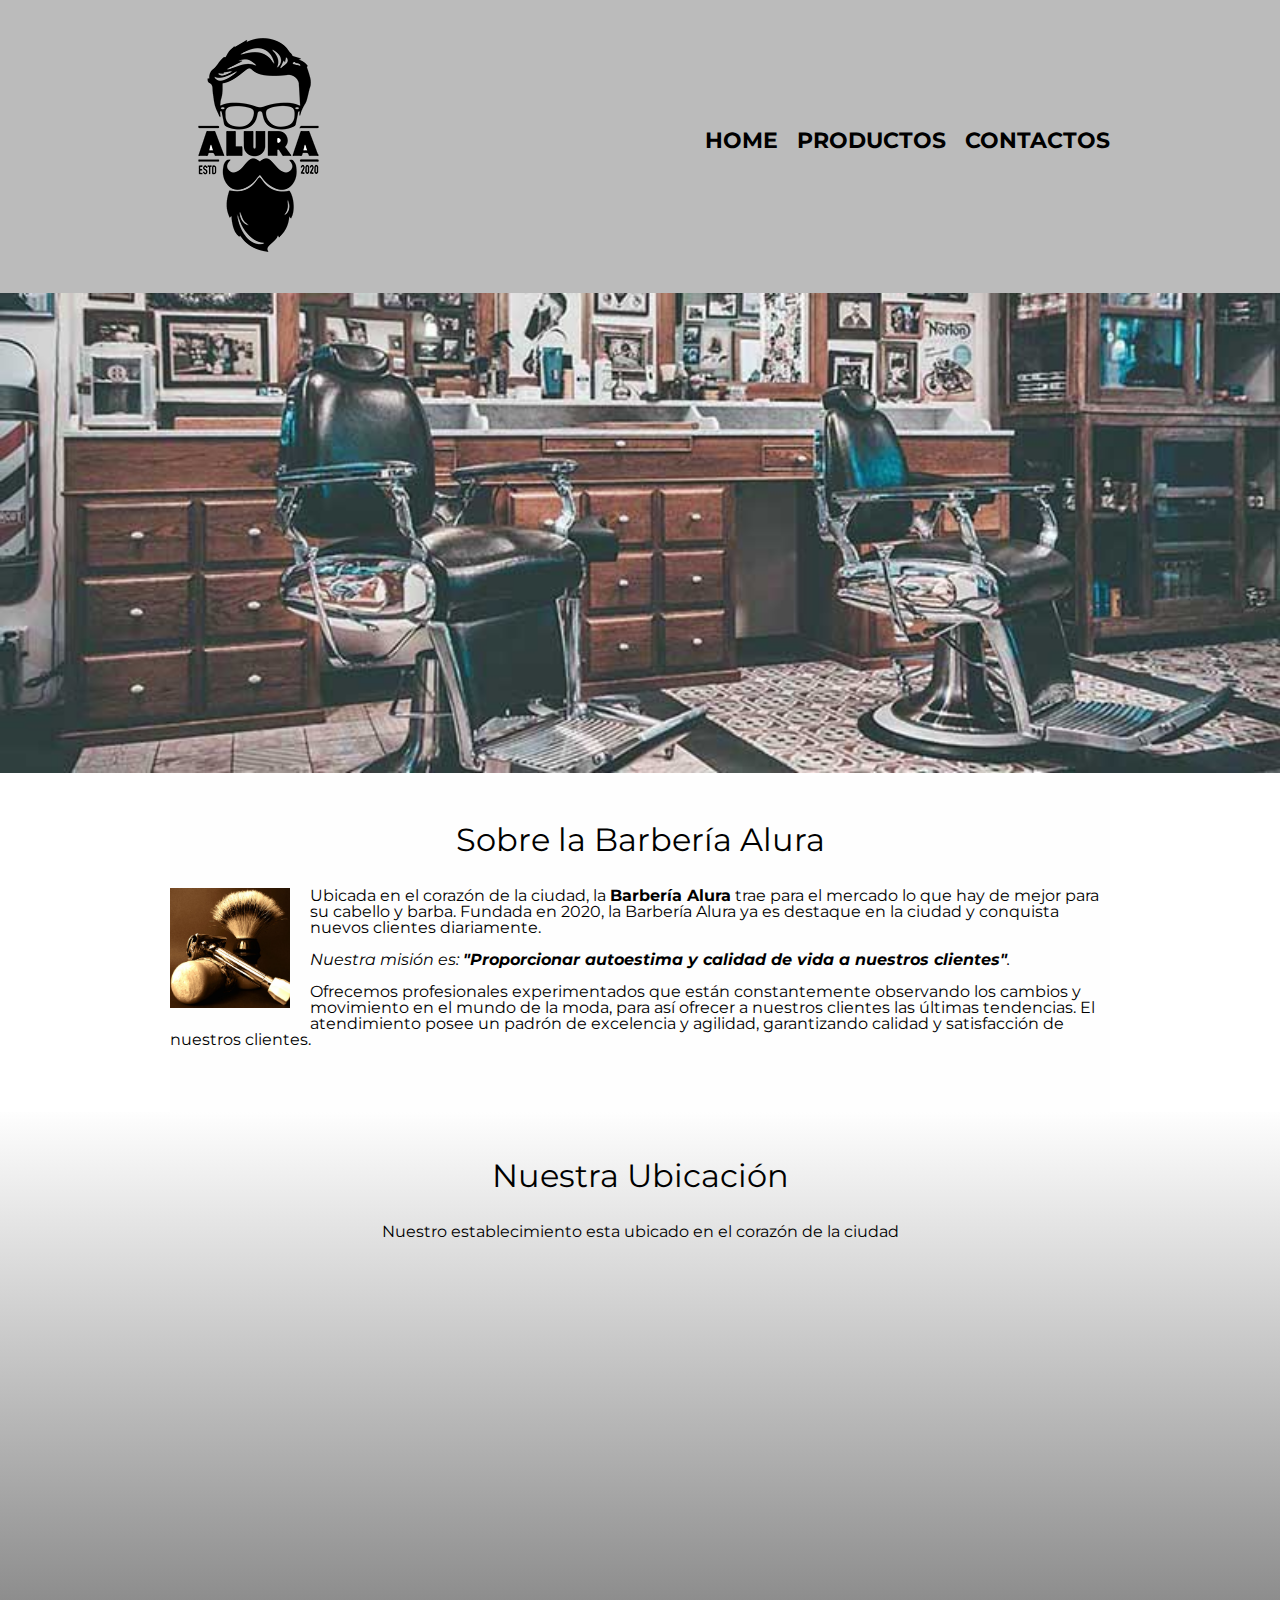
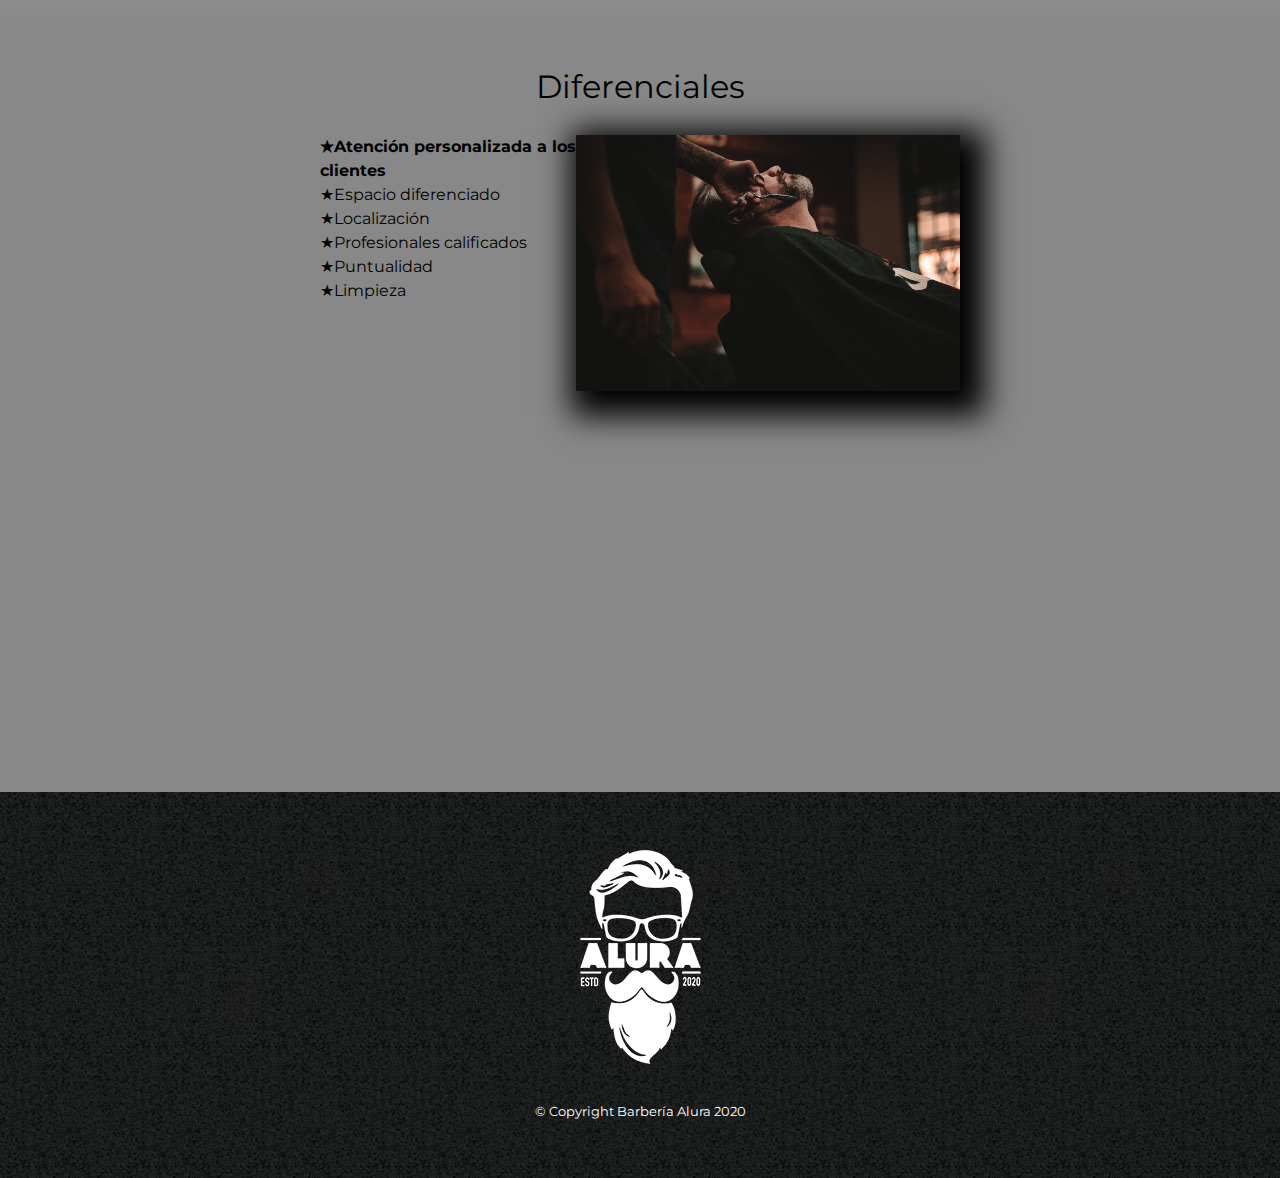
<file: index.html>
<!DOCTYPE html>

<html lang="es">
    
    <head>
        <meta charset="UTF-8"> 
        <meta name="viewport" content="width=device-width">
        <title>Barbería Alura</title>
        <link rel="stylesheet" href="reset.css">
        <link rel="stylesheet" href="style.css">
        <link href="https://fonts.googleapis.com/css2?family=Montserrat:ital,wght@0,300;1,300&display=swap" rel="stylesheet">
    
    </head>

    <body>

        <header>
            <div class="caja">
                <h1><img src="imagenes/logo.png"> </h1>
            <nav>
                <ul> 
                    <li><a href="index.html">Home</a></li>
                    <li><a href="productos.html">Productos</a></li>
                    <li><a href="contacto.html">Contactos</a></li>
                </ul>
            </nav>
            </div>         
        </header>

        <img class="banner" src="banner/banner.jpg">

        <main>
            <section class="principal">

                <h2 class="titulo-principal">Sobre la Barbería Alura</h2>

                <img class="utensilios" src="imagenes/utensilios.jpg" alt="utensilios de un barbero" >

                <p>Ubicada en el corazón de la ciudad, la <strong>Barbería Alura</strong> trae para el mercado lo que hay de mejor para su cabello y barba. Fundada en 2020, la Barbería Alura ya es destaque en la ciudad y conquista nuevos clientes diariamente.</p>

                <p id="mision"><em>Nuestra misión es: <strong>"Proporcionar autoestima y calidad de vida a nuestros clientes"</strong>.</em></p>

                <p>Ofrecemos profesionales experimentados que están constantemente observando los cambios y movimiento en el mundo de la moda, para así ofrecer a nuestros clientes las últimas tendencias. El atendimiento posee un padrón de excelencia y agilidad, garantizando calidad y satisfacción de nuestros clientes.</p> 

            </section>

            <section class="mapa">

                <h3 class="titulo-principal">Nuestra Ubicación</h3>
                <p>Nuestro establecimiento esta ubicado en el corazón de la ciudad</p>
                
                <div class="mapa-contenido">
                    <iframe src="https://www.google.com/maps/embed?pb=!1m18!1m12!1m3!1d3656.449979155748!2d-46.63720281929346!3d-23.588189807847247!2m3!1f0!2f0!3f0!3m2!1i1024!2i768!4f13.1!3m3!1m2!1s0x94ce5a2b2ed7f3a1%3A0xab35da2f5ca62674!2sCaelum%20-%20Education%20and%20Innovation!5e0!3m2!1ses!2sco!4v1708431022238!5m2!1ses!2sco" width="100%" height="300" style="border:0;" allowfullscreen="" loading="lazy" referrerpolicy="no-referrer-when-downgrade"></iframe>

                </div>
                

            </section>

            <section class="diferenciales">

                <h3 class="titulo-principal">Diferenciales</h3>
            
                <div class="contenido-diferenciales">
                    <ul class="lista-diferenciales">
                        <li class="items">Atención personalizada a los clientes</li>
                        <li class="items">Espacio diferenciado</li>
                        <li class="items">Localización</li>
                        <li class="items">Profesionales calificados</li>
                        <li class="items">Puntualidad</li>
                        <li class="items">Limpieza</li>
                    </ul><img src="diferenciales/diferenciales.jpg" class="imagen-diferenciales">
                </div>  

                <div class="video">
                    <iframe width="100%" height="315" src="https://www.youtube.com/embed/wcVVXUV0YUY?si=Ipica362_sxS8u-d" title="YouTube video player" frameborder="0" allow="accelerometer; autoplay; clipboard-write; encrypted-media; gyroscope; picture-in-picture; web-share" allowfullscreen></iframe>
    
                </div>

            </section>

           
            
            
        </main> 

        <footer>
            <img src="imagenes/logo-blanco.png">
            <p class="copyright">&copy Copyright Barbería Alura 2020</p>
    
        </footer>

    </body>

</html>
</file>
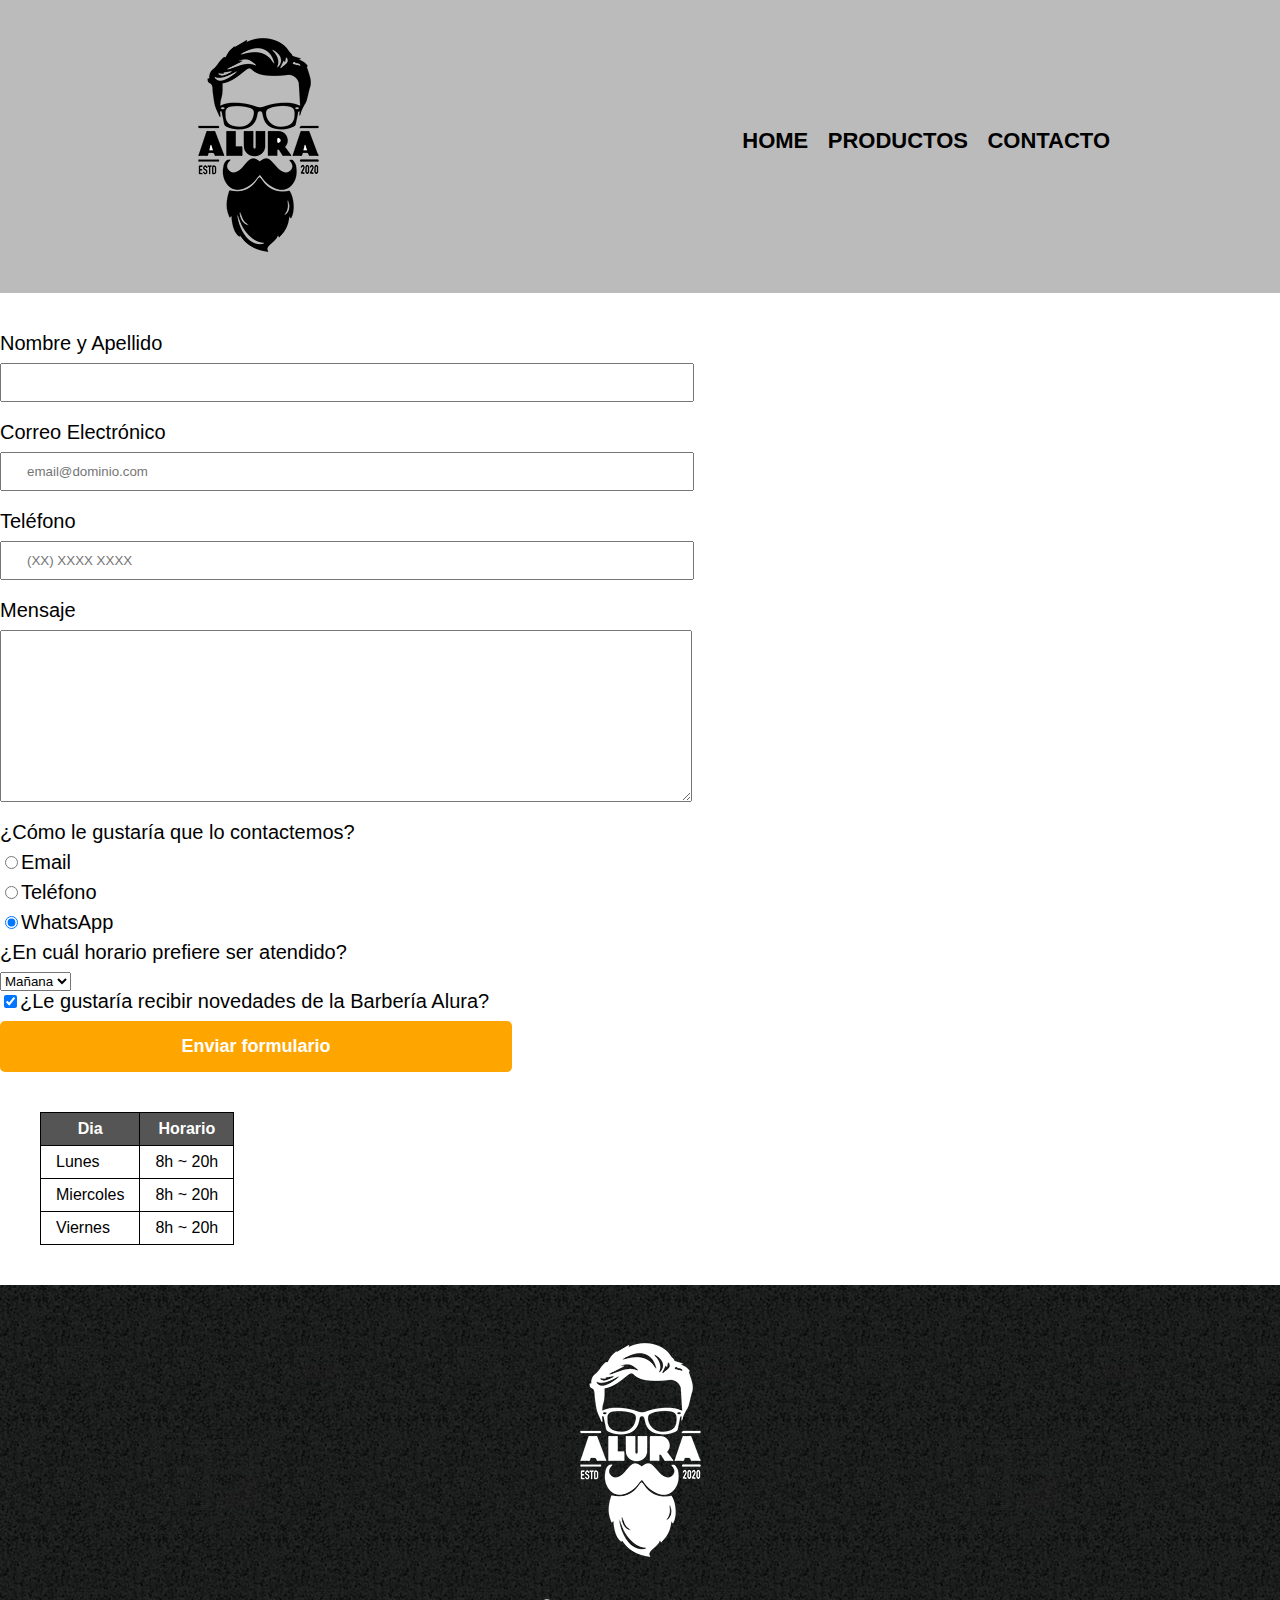
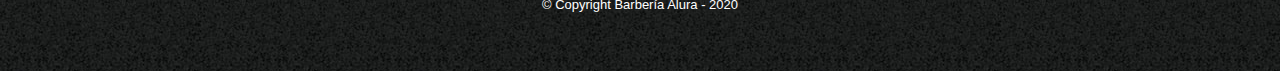
<file: contacto.html>
<!DOCTYPE html>

<html>
    <head>
        <meta charset="UTF-8">
        <title>Contacto - Barbería Alura</title>
        <link rel="stylesheet" href="reset.css">
        <link rel="stylesheet" href="style.css">
    </head>
    <body>
        <header>
            <div class="caja">
                <h1><img src="imagenes/logo.png" alt="Logo de la Barbería Alura"></h1>
                <nav>
                    <ul>
                        <li><a href="index.html">Home</a></li>
                        <li><a href="productos.html">Productos</a></li>
                        <li><a href="contacto.html">Contacto</a></li>
                    </ul>
                </nav>
            </div>
        </header>
        <main>
            <form>
                <label for="nombreapellido">Nombre y Apellido</label>
                <input type="text" id="nombreapellido" class="input-padron" required>

                <label for="correoelectronico">Correo Electrónico</label>
                <input type="email" id="correoelectronico" class="input-padron" required placeholder="email@dominio.com">

                <label for="telefono">Teléfono</label>
                <input type="tel" id="telefono" class="input-padron" required placeholder="(XX) XXXX XXXX">

                <label for="mensaje">Mensaje</label>
                <textarea cols="70" rows="10" id="mensaje" class="input-padron" required></textarea>
                
                <fieldset>
                    <legend>¿Cómo le gustaría que lo contactemos?</legend>

                    <label for="radio-email"><input type="radio" name="contacto" value="email" id="radio-email">Email</label>
                    
                    <label for="radio-telefono"><input type="radio" name="contacto" value="telefono" id="radio-telefono">Teléfono</label>
                    
                    <label for="radio-whatsapp"><input type="radio" name="contacto" value="whatsapp" id="radio-whatsapp" checked>WhatsApp</label>
                    
                </fieldset>
               
                <fieldset>
                    <legend>¿En cuál horario prefiere ser atendido?</legend>
                    <select>
                        <option>Mañana</option>
                        <option>Tarde</option>
                        <option>Noche</option>
                    </select>
                </fieldset>
                
                <label class="checkbox"><input type="checkbox" checked>¿Le gustaría recibir novedades de la Barbería Alura?</label>                
                <input type="submit" value="Enviar formulario" class="enviar">

            </form>

            <table>
                <thead> 
                    <tr>
                        <th>Dia</th>
                        <th>Horario</th>
                    </tr>
                </thead>
                <tbody>
                    <tr>
                        <td>Lunes</td>
                        <td>8h ~ 20h</td>
                    </tr>
                    <tr>
                        <td>Miercoles</td>
                        <td>8h ~ 20h</td>
                    </tr>
                     <tr>
                        <td>Viernes</td>
                        <td>8h ~ 20h</td>
                    </tr>

                </tbody>

            </table>

        </main>
     
        <footer>
            <img src="imagenes/logo-blanco.png"  alt="Logo de la Barbería Alura">
            <p class="copyright">&copy Copyright Barbería Alura - 2020</p>
        </footer>

    </body>
</html>
</file>
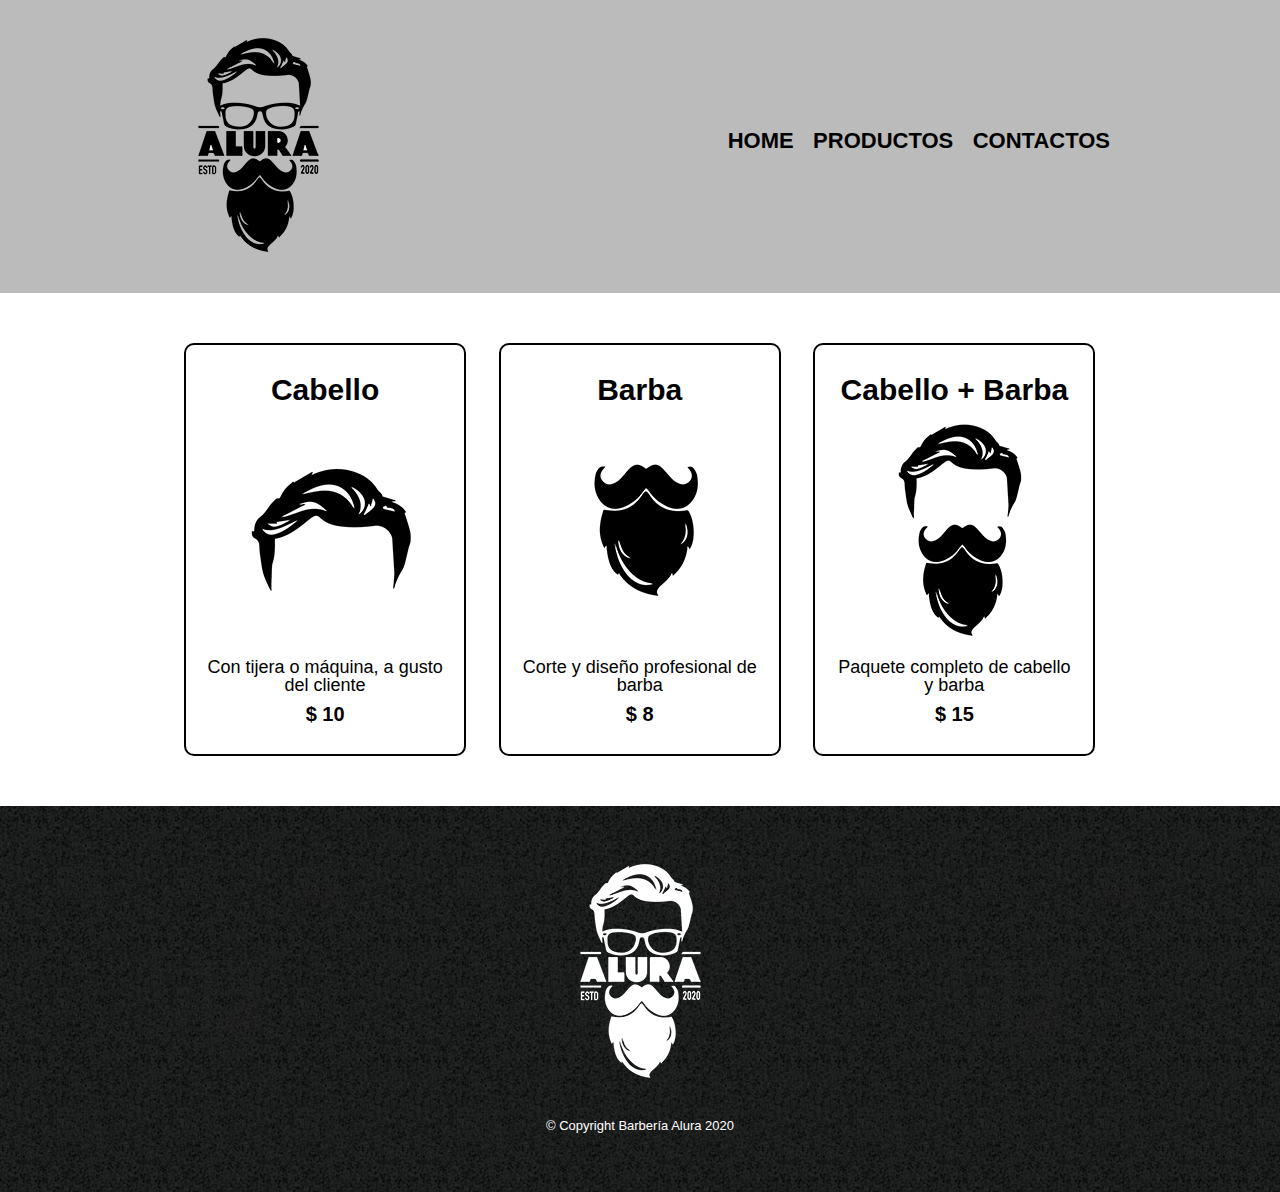
<file: productos.html>
<!DOCTYPE html>

<html lang="es">
    
    <head>

        <meta charset="UTF-8"> 
        <title>Productos - Barbería Alura</title>
        <link rel="stylesheet" href="reset.css">
        <link rel="stylesheet" href="style.css">
    
    </head>

    

    <body>
        <header>
            <div class="caja">
                <h1><img src="imagenes/logo.png"> </h1>
            <nav>
                <ul> 
                    <li><a href="index.html">Home</a></li>
                    <li><a href="productos.html">Productos</a></li>
                    <li><a href="contactos.html">Contactos</a></li>
                </ul>
            </nav>
            </div>         
        </header>

        <main>
            <ul class="productos">
                <li>
                    <h2>Cabello</h2>
                    <img src="imagenes/cabello.jpg">
                    <p class="producto-descripcion">Con tijera o máquina, a gusto del cliente</p>
                    <p class="producto-precio">$ 10</p>
                    </li>
                <li>
                    <h2>Barba</h2>
                    <img src="imagenes/barba.jpg">
                    <p class="producto-descripcion">Corte y diseño profesional de barba</p>
                    <p class="producto-precio">$ 8</p>
                    
                </li>
                <li>
                    <h2>Cabello + Barba</h2>
                    <img src="imagenes/cabello+barba.jpg">
                    <p class="producto-descripcion">Paquete completo de cabello y barba</p>
                    <p class="producto-precio">$ 15</p>
                    
                </li>
            </ul>
       </main>

       <footer>
            <img src="imagenes/logo-blanco.png">
            <p class="copyright">&copy Copyright Barbería Alura 2020</p>
    
       </footer>
 
    </body>
</file>
<file: style.css>
body{
            font-family: "Montserrat", sans-serif;
}

header{
    background-color: #BBBBBB;
    padding: 20px 0; /*espaciamiento 20px superior, intefior y 0 laterales*/
}

.caja{
    width: 940px;
    position: relative;
    margin: 0 auto;

}

nav{
    position: absolute;
    top: 110px;
    right: 0;
}

nav li{
    display: inline;    /* colocar items de nuestra lista del menu en horizontal*/
    margin: 0 0 0 15px; /* margen de los items de nuestra lista del menu */
}

nav a{
    text-transform: uppercase;
    color:black;
    font-weight: bold;
    font-size: 22px;
    text-decoration: none;
}

nav a:hover{ /* al capturar el movimiento mouse producir cambio sobre elemento*/
    color: #c78c19;
    text-decoration: underline;
}

.productos li{
    display: inline-block;
    text-align: center;
    width: 30%;
    vertical-align: top;
    margin: 0 1.5%;
    padding: 30px 20px;
    box-sizing: border-box;/* el borde de cada uno de los item sera el limite del espacio*/
    border: 2px solid #000000; /*border-width: 2px; border-style: solid; border-color: #000000*/
    border-radius: 10px;/* bordes redondeados de los cuadros de los productos*/
}

.productos li:hover{ /* cuando el usuario pasa el cursor sobre el elemento produce un cambio*/
    border-color: #c78c19;
    
}

.productos li:active{ /* hacer clic en el mouse producir cambio sobre elemento*/
    border-color: #088c19;
}

.productos{
    width: 940px;/* nuestra lista ocupe 940px en total*/
    margin: 0 auto; /* y distrubuya los margenes en forma automatica*/
    padding: 50px;
}

.productos h2{
    font-size: 30px;
    font-weight: bold;
}

.productos li:hover h2{
    font-size: 33px;
}

.producto-descripcion{
    font-size: 18px;
}

.producto-precio{
    font-size: 20px;
    font-weight: bold;
    margin-top: 10px;
}

footer{ /* Pie de pagina*/
    text-align: center;
    background: url(imagenes/bg.jpg);
    padding: 40px;
}

.copyright{
    color: #FFFFFF;
    font-size: 13px;
    margin: 20px;
}

form{
    margin: 40px 0;
}

form label, form legend{
    display: block;
    font-size: 20px;
    margin: 0 0 10px; /* margen superior 0, derecha 0, inferior 10px*/
}

.input-padron{
    display: block;
    margin: 0 0 20px; /* margen superior 0, derecha 0, inferior 20px*/
    padding: 10px 25px; /* padding 10px superior e inferior, y 25px para laterales*/
    width: 50%;/* Que ocupen el 50% del ancho del main(940px)*/
}

.checkbok{
    margin: 20px 0;
}

.enviar{
    width: 40%;
    padding: 15px 0;
    font-size: 18px;
    font-weight: bold;
    color: white;
    background: orange;
    border:none;
    border-radius: 5px;
    transition: 1s all;
    cursor: pointer;
}

.enviar:hover{
    background: darkorange;
    transform: scale(1.2);
}

table{
    margin: 40px 40px;
}

thead{
    background: #555555;
    color: white;
    font-weight: bold;
}

td,th{
    border: 1px solid #000000;
    padding: 8px 15px;

}

/*CSS para la pagina index*/

.banner{
    width: 100%;
}

.principal{
    padding: 3em 0;
    background: #FEFEFE;
    width: 940px;
    margin: 0 auto; /* margen 0 superior e inferior, auto para laterales*/
}

.titulo-principal{
    text-align: center;
    font-size: 2em;
    margin:0 0 1em;
    clear: left;
    /*text-shadow: 2px 2px #888888; sombras*/
}

/*.titulo-principal::first-letter{
    font-weight: bold;
}

p::first-line{
    font-style: italic;

}*/

.principal p{
    margin:0 0 1em;
}

.principal strong{
    font-weight: bold;
}

.principal em{
    font-style: italic;
}

.utensilios{
    width: 120px;
    float: left;
    margin: 0 20px 20px 0;
}

.mapa{
    padding: 3em 0;
    background: linear-gradient(#FEFEFE,#888888)
}

.mapa p{
    margin: 0 0 2em;
    text-align: center;
}

.mapa-contenido{
    width: 940px;
    margin: 0 auto;
}

.diferenciales{
    padding: 3em 0;
    background: #888888;
}

.contenido-diferenciales{
    width: 640px;
    margin: 0 auto;
}

.lista-diferenciales{
    width: 40%;
    display: inline-block;
    vertical-align: top;
}

.items{
    line-height: 1.5;
}

.items::before{
    content:"\2605";
}

.items:first-child{ /*Pseudoclasse*/
    font-weight: bold;
}

.imagen-diferenciales{
    width: 60%;
    transition: 400ms;
    box-shadow: 10px 10px 30px 15px #000000;/*sombras*/
}

.imagen-diferenciales:hover{
    opacity: 0.3;
}

.video{
    width: 560px;
    margin: 1em auto;
}

@media screen and (max-width:480px){
    h1{
        text-align: center;
    }
    nav{
        position: static;
    }
    .caja, .principal, .mapa-contenido, .contenido-diferenciales, .video{
        width: auto;
    }
    .lista-diferenciales, .imagen-diferenciales{
        width: 100%;
    }
}
</file>
